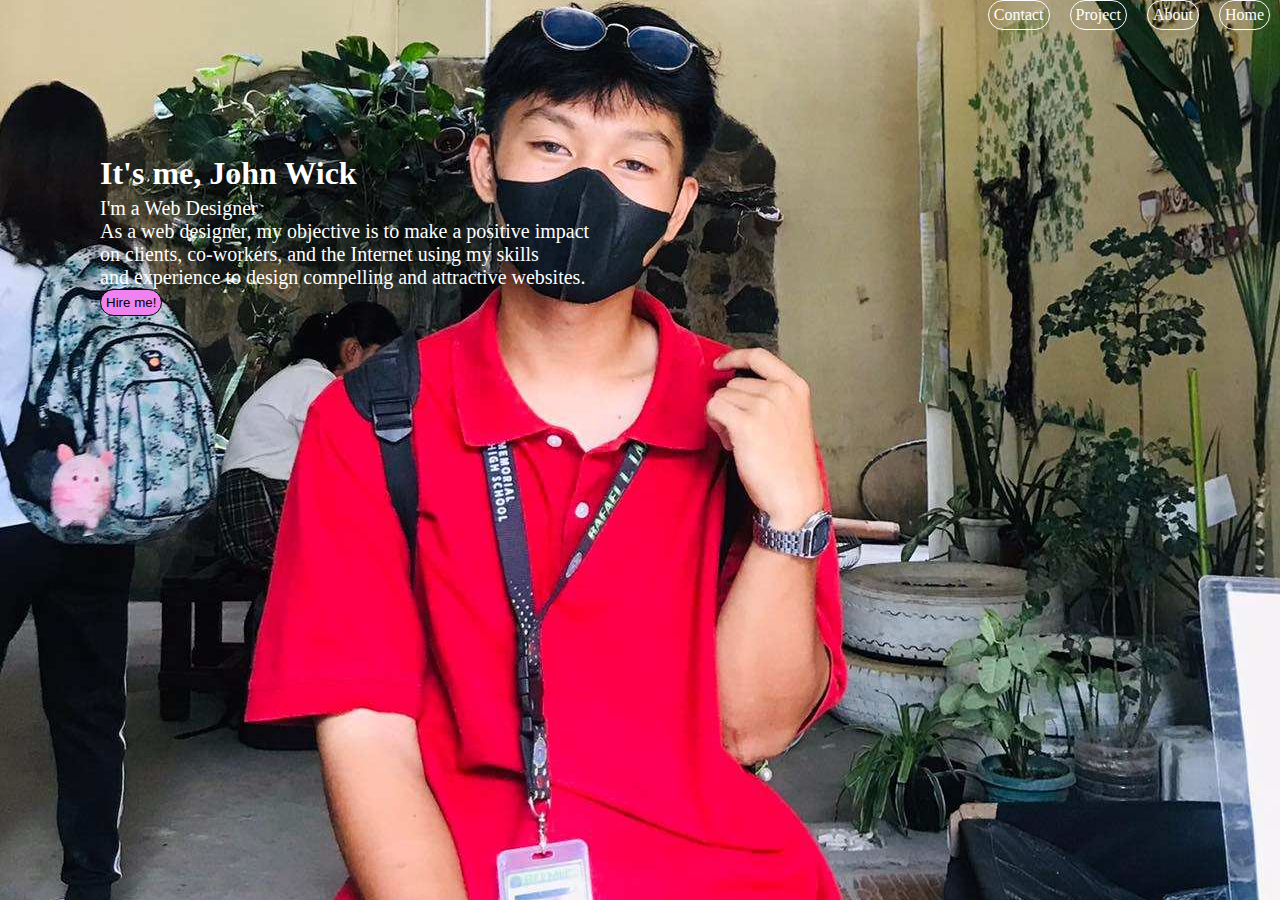
<file: index.html>
<!DOCTYPE html>
    <html lang="en">
    <head>
        <meta charset="UTF-8">
        <meta name="viewport" content="width=device-width, initial-scale=1.0">
    <link rel="stylesheet" href="myPortfolio.css">
    <title>My Portfolio</title>
</head>
<body>
    <div class="Header">
        <a href="index.html">Home</a>
        <a href="about.html">About</a>
        <a href="project.html">Project</a>
        <a href="contact.html">Contact</a>
    </div>
<Div class="body">
    <h1>It's me, John Wick</h1>
    <p>I'm a Web Designer</p>
    <p>As a web designer, my objective is to make a positive impact<br>
       on clients, co-workers, and the Internet using my skills<br>
       and experience to design compelling and attractive websites.</p>
    <button>Hire me!</button>
</Div>
</body>
</html>
</file>
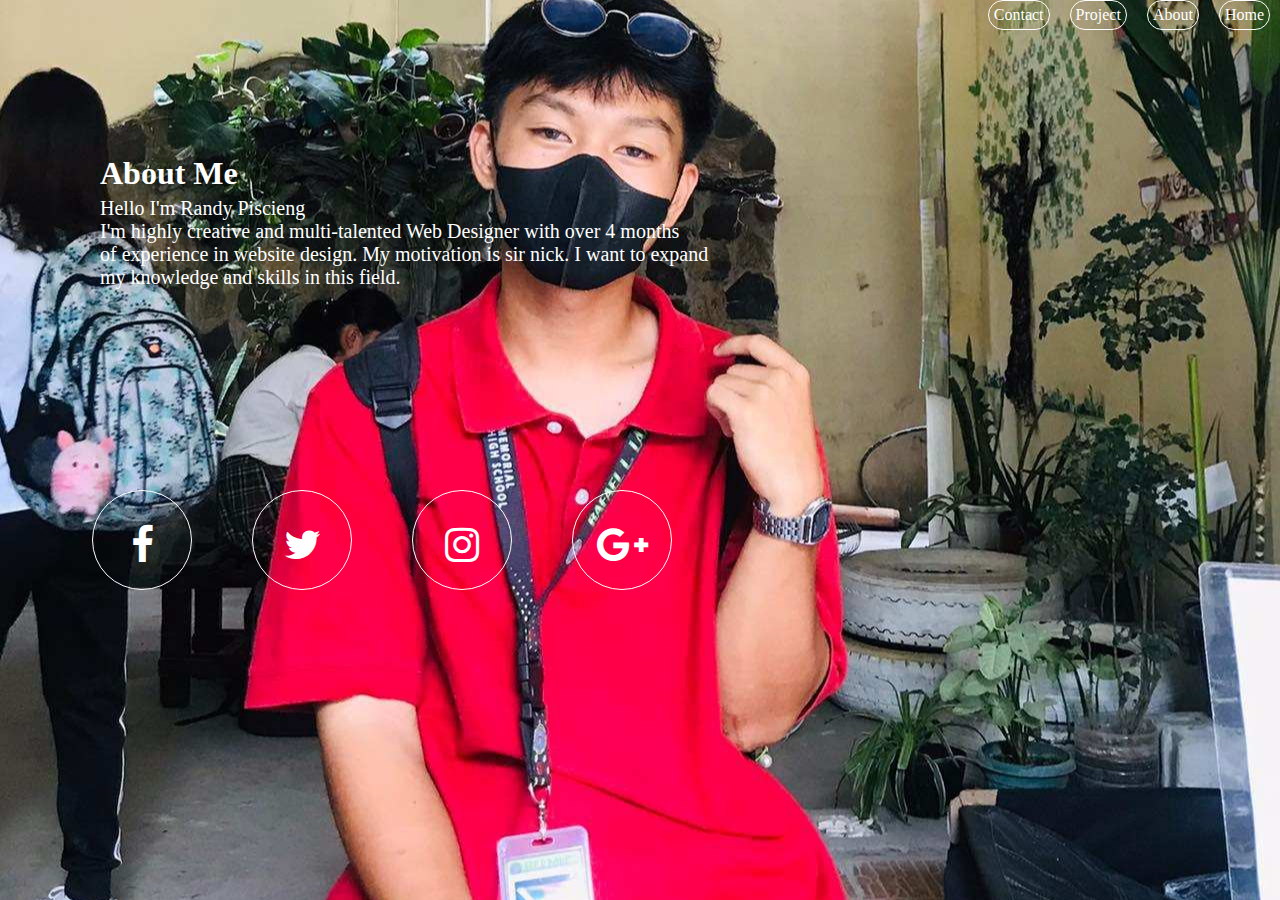
<file: about.html>
<!DOCTYPE html>
<html lang="en">
<head>
     <link rel="stylesheet" href="https://cdnjs.cloudflare.com/ajax/libs/font-awesome/4.7.0/css/font-awesome.min.css">
    <meta charset="UTF-8">
    <meta name="viewport" content="width=device-width, initial-scale=1.0">
    <link rel="stylesheet" href="myPortfolio.css">
    <title>Document</title>
</head>
<body>
    <div class="Header">
        <a href="index.html   ">Home</a>
        <a href="about.html">About</a>
        <a href="project.html">Project</a>
        <a href="contact.html">Contact</a>
    </div>
<div class="body">
    <div class="About">
        <h1>About Me</h1>
        <p>Hello I'm Randy Piscieng</p>
        <p>I'm highly creative and multi-talented Web Designer with over 4 months<br>
           of experience in website design. My motivation is sir nick. I want to expand<br>
           my knowledge and skills in this field.</p>
           <ul>
            <li>
              <a class="facebook" href="#">
                <span></span>
                <span></span>
                <span></span>
                <span></span>
                <i class="fa fa-facebook" aria-hidden="true"></i>
              </a>
            </li>
            <li>
              <a class="twitter" href="#">
                <span></span>
                <span></span>
                <span></span>
                <span></span>
                <i class="fa fa-twitter" aria-hidden="true"></i>
              </a>
            </li>
            <li>
              <a class="instagram" href="#">
                <span></span>
                <span></span>
                <span></span>
                <span></span>
                <i class="fa fa-instagram" aria-hidden="true"></i>
              </a>
            </li>
            <li>
              <a class="google" href="#">
                <span></span>
                <span></span>
                <span></span>
                <span></span>
                <i class="fa fa-google-plus" aria-hidden="true"></i>
              </a>
            </li>
          </ul>
    </div>  
    
</body>
</html>
</file>
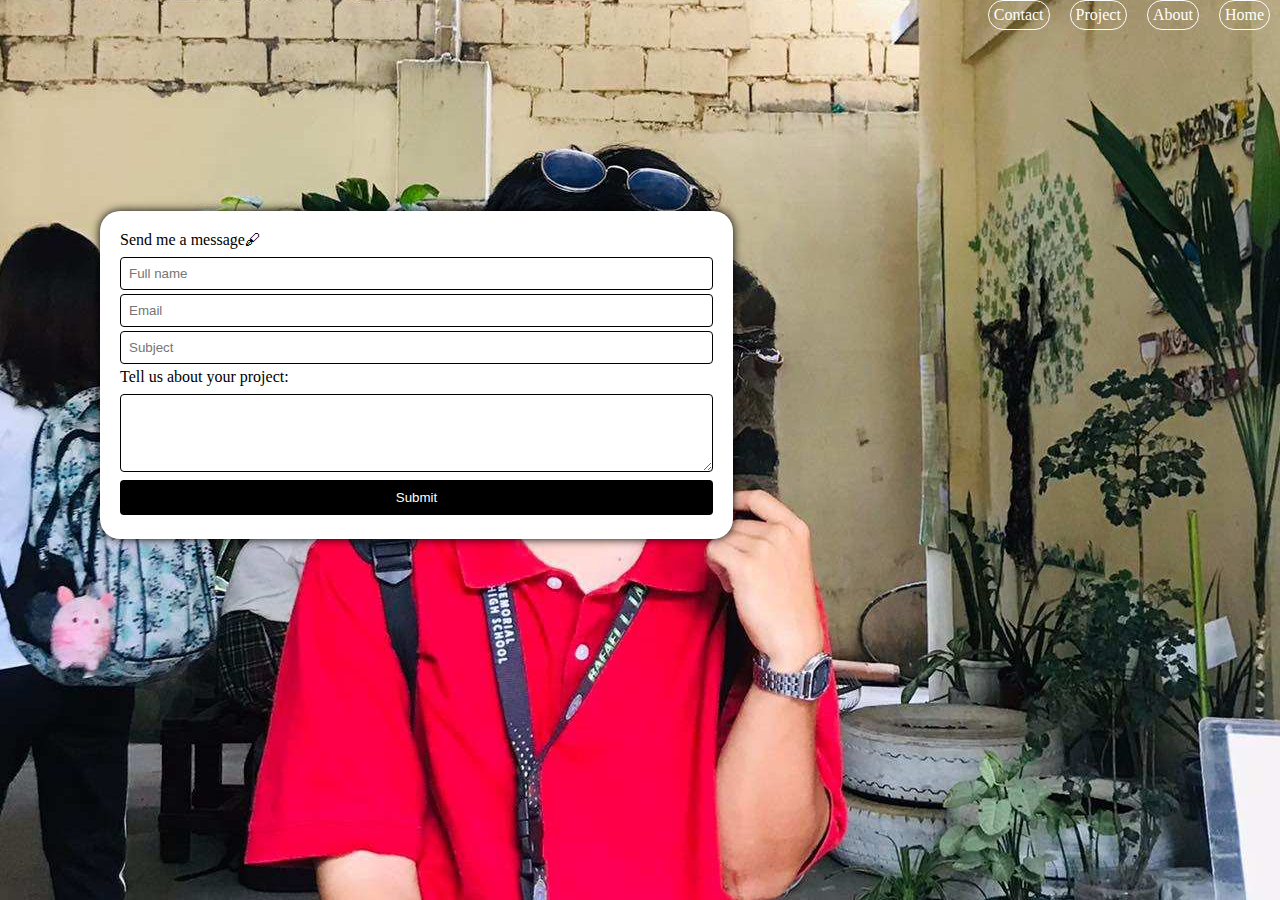
<file: contact.html>
<!DOCTYPE html>
<html lang="en">
<head>
    <meta charset="UTF-8">
    <meta name="viewport" content="width=device-width, initial-scale=1.0">
    <link rel="stylesheet" href="myPortfolio.css">
    <title>My Portfolio</title>
</head>
<body>
    <div class="Header">

        <a href="index.html   ">Home</a>
        <a href="about.html">About</a>
        <a href="project.html">Project</a>
        <a href="contact.html">Contact</a>

    </div>
<Div class="body">
    <div class="Message-Container">
    <form id="ContactForm">
        <label>Send me a message🖋</label>
        <input id="Name" type="text" placeholder="Full name" required>
        <input id="Email" type="email" placeholder="Email" required>
        <input id="Subject" type="text" placeholder="Subject">
        <label>Tell us about your project:</label>
        <textarea id="Message" name="message" rows="4"></textarea>
        <input id="submit" name="submit" type="submit"></input>
    </form>
</div>
</Div>
</body>
</html>
</file>
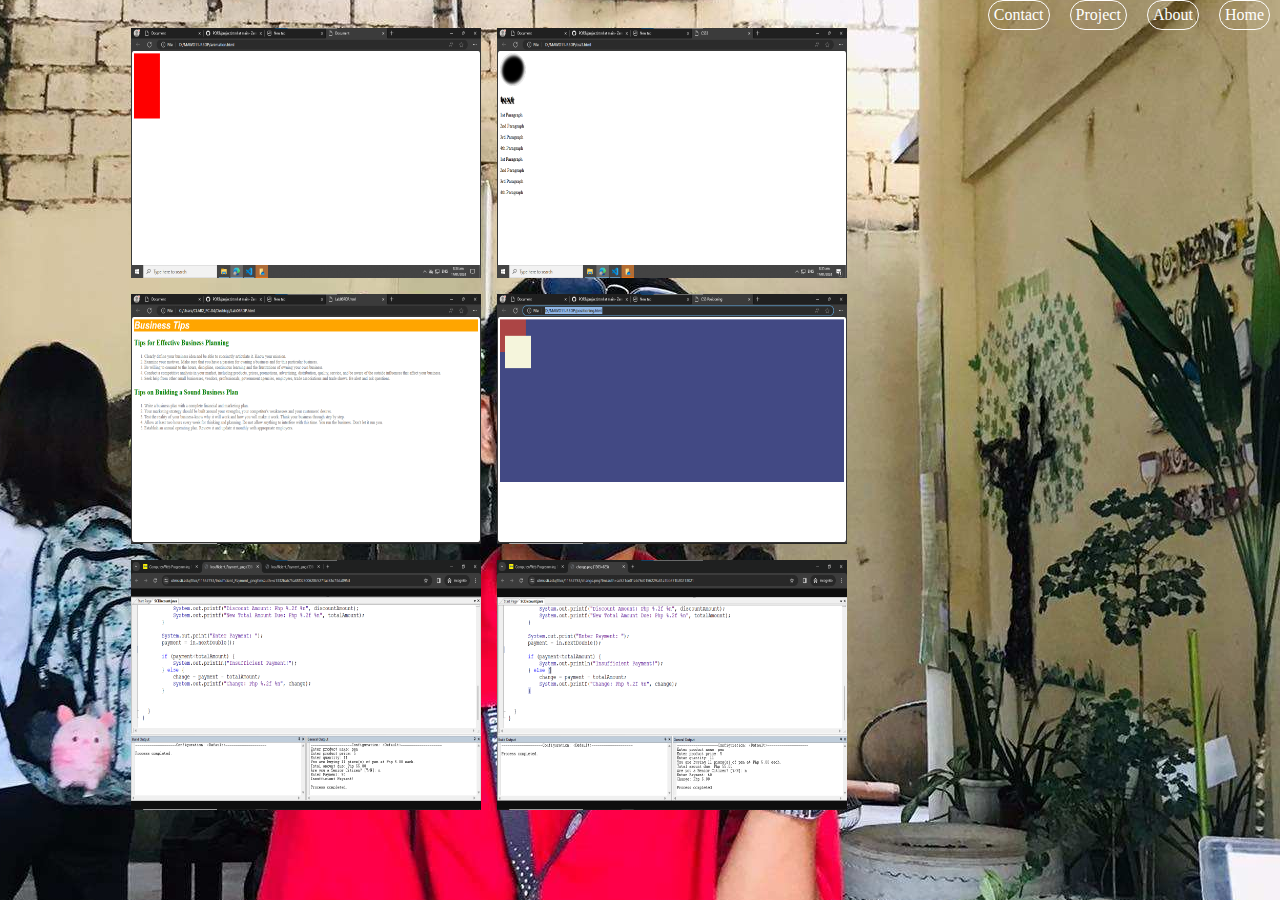
<file: project.html>
<!DOCTYPE html>
<html lang="en">
<head>
    <meta charset="UTF-8">
    <meta name="viewport" content="width=device-width, initial-scale=1.0">
    <link rel="stylesheet" href="myPortfolio.css">
    <title>Document</title>
</head>
<body>
    <div class="Header">
        <a href="index.html   ">Home</a>
        <a href="about.html">About</a>
        <a href="project.html">Project</a>
        <a href="contact.html">Contact</a>
    </div>

    <div class="gallery-image">
        <div class="img-box">
          <img src="pic1.png" alt="" />
          <div class="transparent-box">
            <div class="caption">
              
            </div>
          </div> 
        </div>
        <div class="img-box">
          <img src="pic2.png" alt="" />
          <div class="transparent-box">
            <div class="caption">
              
            </div>
          </div>
        </div>
        <div class="img-box">
          <img src="pic3.png" alt="" />
          <div class="transparent-box">
            <div class="caption">
             
            </div>
          </div>
        </div>
        <div class="img-box">
          <img src="pic4.png" alt="" />
          <div class="transparent-box">
            <div class="caption">
             
            </div>
          </div> 
        </div>
        <div class="img-box">
          <img src="pic5.png" alt="" />
          <div class="transparent-box">
            <div class="caption">
              
            </div>
          </div> 
        </div>
        <div class="img-box">
          <img src="pic6.png" alt="" />
          <div class="transparent-box">
            <div class="caption">
             
            </div>
          </div> 
        </div>
      </div>

</body>
</html>
</file>
<file: myPortfolio.css>
body{
    background-color: gray;
    background-image: url(haha.png) ;
    background-size: cover  h;
    background-repeat: no-repeat;
    background-position: center;
}

a{
    list-style-type: none;
    float: right;
    margin: 0 10px;
    border: 1px solid;
    border-radius: 50px;
    padding: 5px;
    color: white;
    text-decoration: none;
}

li:hover{
    color: palevioletred;
    position: static;
    font-size: large;
    cursor: pointer;
}

.body{
    float: left;
    margin-left: 100px;
    margin-top: 150px;
    background-repeat: no-repeat;
    background-position: right top;
}

h1{
    margin: 5px 0;
    color: white;
}

p{
    font-size: 20px;
    color: white;
}

button{
    padding: 5px;
    border-radius: 50px;
    border: 1px solid;
    background-color: violet;
}
.Message-Container{
    display: flex;
    align-items: center;
    justify-content: center;
    height: 50vh;

}
form{
    background-color: white;
    padding: 20px;
    border-radius: 20px;
    box-shadow: 0 0 10px black;
}
label{
    display: block;
    margin-bottom: 8px;
}
input, textarea{
    width: 100%;
    padding: 8px;
    margin-bottom: 4px;
    box-sizing: border-box;
    border: 1px solid black;
    border-radius: 4px;
}
#submit{
    background-color: black;
    color: white;
    padding: 10px;
    border: none;
    cursor: pointer;
}
#submit:hover{
    background-color: blueviolet;
}

.about{
    float: left;
    margin-top: 150px;
    padding-left: 100px;
}


  * {
    box-sizing:border-box;
    margin: 0;
    padding: 0;
  }
  
  
  .gallery-image {
    padding: 20px;
    display: flex;
    flex-wrap: wrap;
    justify-content: center;
  }
  
  .gallery-image img {
    height: 250px;
    width: 350px;
    transform: scale(1.0);
    transition: transform 0.4s ease;
  }
  
  .img-box {
    box-sizing: content-box;
    margin: 8px;
    height: 250px;
    width: 350px;
    overflow: hidden;
    display: inline-block;
    color: white;
    position: relative;
    background-color: white;
  }
  
  
  
  .img-box:hover img { 
    transform: scale(1.1);
  }
  
  .img-box:hover .transparent-box {
    background-color:rgba(0, 0, 0, 0.5);
  }
  
  
  
  .img-box:hover {
    cursor: pointer;
  }
  
  
  .opacity-low {
    opacity: 0.5;
  }
  ul {
    width: 300px;
    height: 100px;
  position:absolute;
  top:60%;
  right: 60%;
  transform:translate(-50%,-50%);
  margin:0;
  padding:0;
  display:flex;
}
ul li {
  list-style:none;
}
ul li a {
  display:block;
  position:relative;
  width:100px;
  height:100px;
  line-height:100px;
  font-size:40px;
  text-align:center;
  text-decoration:none;
  color:#ffffff;
  margin: 0 30px;
  transition:.5s;
}
ul li a span {
  position:absolute;
  transition: transform .5s;
}

ul li a span:nth-child(1) {
  top:0;
  left:0;
  transform-origin: right;
}
ul li a:hover span:nth-child(1) {
  transform: scaleX(0);
  transform-origin: left;
  transition:transform .5s;
}

ul li a span:nth-child(3) {
  bottom:0;
  left:0;
  transform-origin: left;
}
ul li a:hover span:nth-child(3) {
  transform: scaleX(0);
  transform-origin: right;
  transition:transform .5s;
}

ul li a span:nth-child(2),
ul li a span:nth-child(4){
  width:3px;
  height:100%;
  background:#404040;
}
ul li a span:nth-child(2) {
  top:0;
  left:0;
  transform:scale(0);
  transform-origin: bottom;
}
ul li a:hover span:nth-child(2) {
  transform: scale(1);
  transform-origin: top;
  transition:transform .5s;
}
ul li a span:nth-child(4) {
  top:0;
  right:0;
  transform:scale(0);
  transform-origin: top;
}
ul li a:hover span:nth-child(4) {
  transform: scale(1);
  transform-origin: bottom;
  transition:transform .5s;
}

.facebook:hover {
  color: #3b5998;
}
.facebook:hover span { 
  background: #3b5998;
}
.twitter:hover {
  color: #1da1f2;
}
.twitter:hover span { 
  background: #1da1f2;
}
.instagram:hover {
  color: #c32aa3;
}
.instagram:hover span { 
  background: #c32aa3;
}
.google:hover {
  color: #dd4b39;
}
.google:hover span { 
  background: #dd4b39;
}
ul li a .twitter {
  color: #1da1f2;
}
ul li a:hover:nth-child(3) {
  color: #c32aa3;
}
ul li a:hover:nth-child(4) {
  color: #dd4b39;
}
</file>
